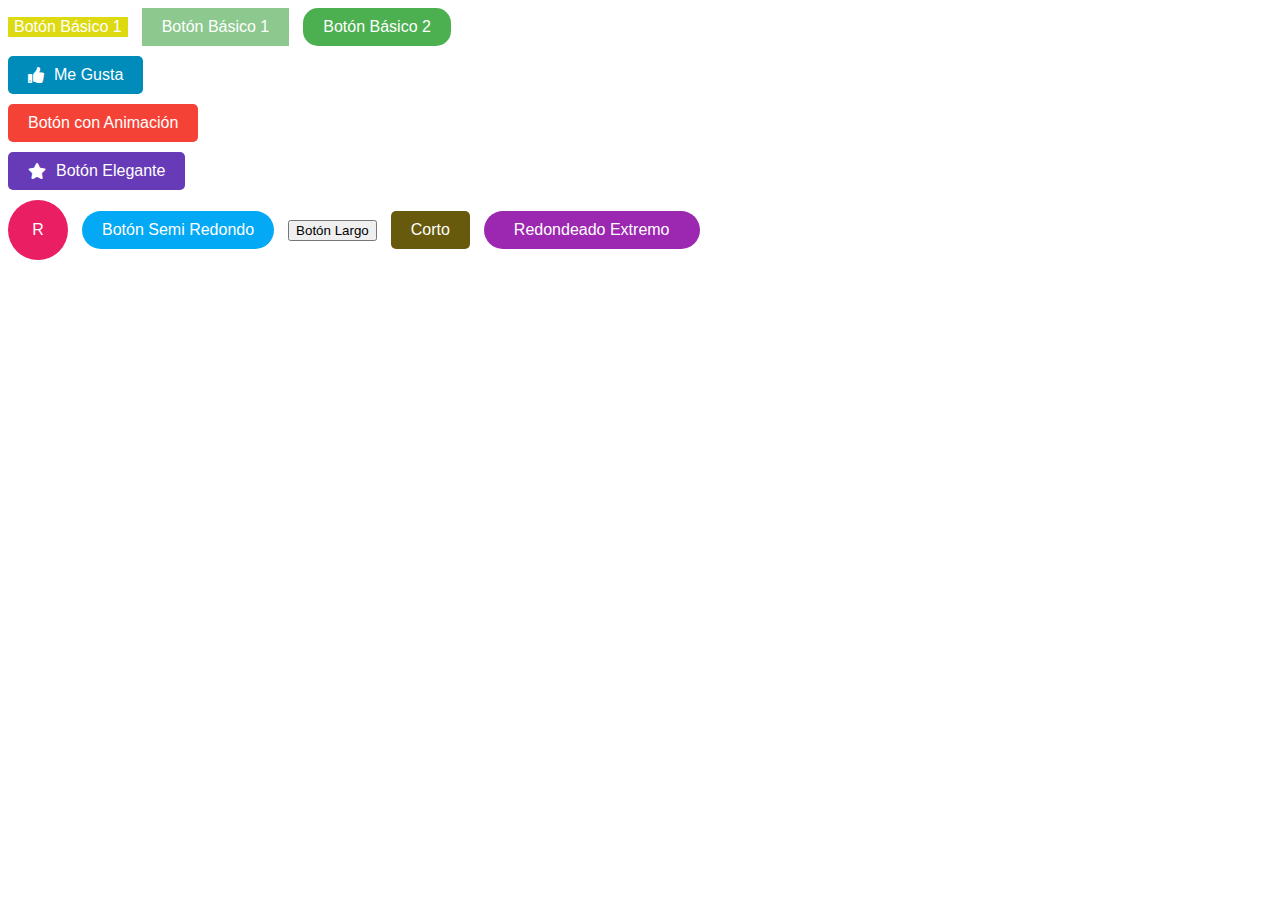
<file: Unidad 2/Eje.3/index.html>
<!DOCTYPE html>
<html lang="en">
<head>
    <meta charset="UTF-8">
    <meta name="viewport" content="width=device-width, initial-scale=1.0">
        <link rel="stylesheet" href="https://cdnjs.cloudflare.com/ajax/libs/font-awesome/5.15.4/css/all.min.css">
        <link rel="stylesheet" href="Estilos.css">
    <title>Document</title>

</head>
<body>

<button class="basic-button-p">Botón Básico 1</button>
<button class="basic-button-">Botón Básico 1</button>
<button class="basic-button">Botón Básico 2</button>
<button class="icon-button"><i class="fas fa-thumbs-up"></i> Me Gusta</button>
<button class="animated-button">Botón con Animación</button>
<button class="fancy-button"><i class="fas fa-star"></i> Botón Elegante</button>
<button class="round-button"> R </button>
<button class="semi-round-button">Botón Semi Redondo</button>
<button class="Long-button">Botón Largo</button>
<button class="short-button">Corto</button>
<button class="extreme-round-button">Redondeado Extremo</button>
    
</body>
</html>
</file>
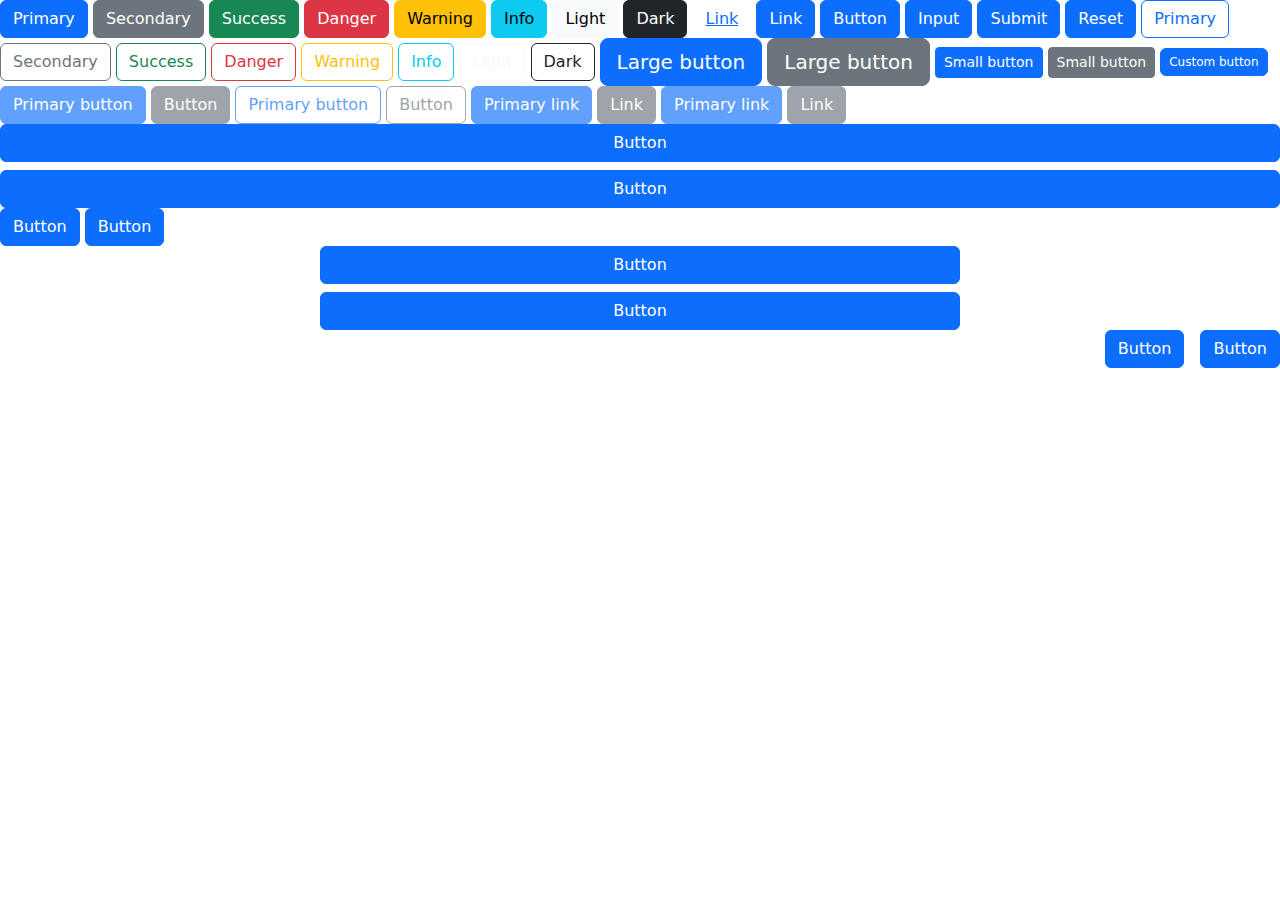
<file: Unidad 2/ejerciciolustra/index.html>
<!DOCTYPE html>
<html lang="en">
<head>
    <meta charset="UTF-8">
    <meta name="viewport" content="width=device-width, initial-scale=1.0">
    <!-- Bootstrap -->
    <link href="https://cdn.jsdelivr.net/npm/bootstrap@5.3.3/dist/css/bootstrap.min.css" rel="stylesheet" integrity="sha384-QWTKZyjpPEjISv5WaRU9OFeRpok6YctnYmDr5pNlyT2bRjXh0JMhjY6hW+ALEwIH" crossorigin="anonymous">
    <title>Botones Bootstrap</title>
</head>
<body>
    <button type="button" class="btn btn-primary">Primary</button>
    <button type="button" class="btn btn-secondary">Secondary</button>
    <button type="button" class="btn btn-success">Success</button>
    <button type="button" class="btn btn-danger">Danger</button>
    <button type="button" class="btn btn-warning">Warning</button>
    <button type="button" class="btn btn-info">Info</button>
    <button type="button" class="btn btn-light">Light</button>
    <button type="button" class="btn btn-dark">Dark</button>
    
    <button type="button" class="btn btn-link">Link</button>

    <a class="btn btn-primary" href="#" role="button">Link</a>
<button class="btn btn-primary" type="submit">Button</button>
<input class="btn btn-primary" type="button" value="Input">
<input class="btn btn-primary" type="submit" value="Submit">
<input class="btn btn-primary" type="reset" value="Reset">

<button type="button" class="btn btn-outline-primary">Primary</button>
<button type="button" class="btn btn-outline-secondary">Secondary</button>
<button type="button" class="btn btn-outline-success">Success</button>
<button type="button" class="btn btn-outline-danger">Danger</button>
<button type="button" class="btn btn-outline-warning">Warning</button>
<button type="button" class="btn btn-outline-info">Info</button>
<button type="button" class="btn btn-outline-light">Light</button>
<button type="button" class="btn btn-outline-dark">Dark</button>

<button type="button" class="btn btn-primary btn-lg">Large button</button>
<button type="button" class="btn btn-secondary btn-lg">Large button</button>

<button type="button" class="btn btn-primary btn-sm">Small button</button>
<button type="button" class="btn btn-secondary btn-sm">Small button</button>

<button type="button" class="btn btn-primary"
        style="--bs-btn-padding-y: .25rem; --bs-btn-padding-x: .5rem; --bs-btn-font-size: .75rem;">
  Custom button
</button>


<button type="button" class="btn btn-primary" disabled>Primary button</button>
<button type="button" class="btn btn-secondary" disabled>Button</button>
<button type="button" class="btn btn-outline-primary" disabled>Primary button</button>
<button type="button" class="btn btn-outline-secondary" disabled>Button</button>

<a class="btn btn-primary disabled" role="button" aria-disabled="true">Primary link</a>
<a class="btn btn-secondary disabled" role="button" aria-disabled="true">Link</a>

<a href="#" class="btn btn-primary disabled" tabindex="-1" role="button" aria-disabled="true">Primary link</a>
<a href="#" class="btn btn-secondary disabled" tabindex="-1" role="button" aria-disabled="true">Link</a>

<div class="d-grid gap-2">
    <button class="btn btn-primary" type="button">Button</button>
    <button class="btn btn-primary" type="button">Button</button>
  </div>

  <div class="d-grid gap-2 d-md-block">
    <button class="btn btn-primary" type="button">Button</button>
    <button class="btn btn-primary" type="button">Button</button>
  </div>

  <div class="d-grid gap-2 col-6 mx-auto">
    <button class="btn btn-primary" type="button">Button</button>
    <button class="btn btn-primary" type="button">Button</button>
  </div>

  <div class="d-grid gap-2 d-md-flex justify-content-md-end">
    <button class="btn btn-primary me-md-2" type="button">Button</button>
    <button class="btn btn-primary" type="button">Button</button>
  </div>

 
  

    
<!-- Script Bootstrap -->
<script src="https://cdn.jsdelivr.net/npm/bootstrap@5.3.3/dist/js/bootstrap.bundle.min.js" integrity="sha384-YvpcrYf0tY3lHB60NNkmXc5s9fDVZLESaAA55NDzOxhy9GkcIdslK1eN7N6jIeHz" crossorigin="anonymous"></script>
</body>
</html>
</file>
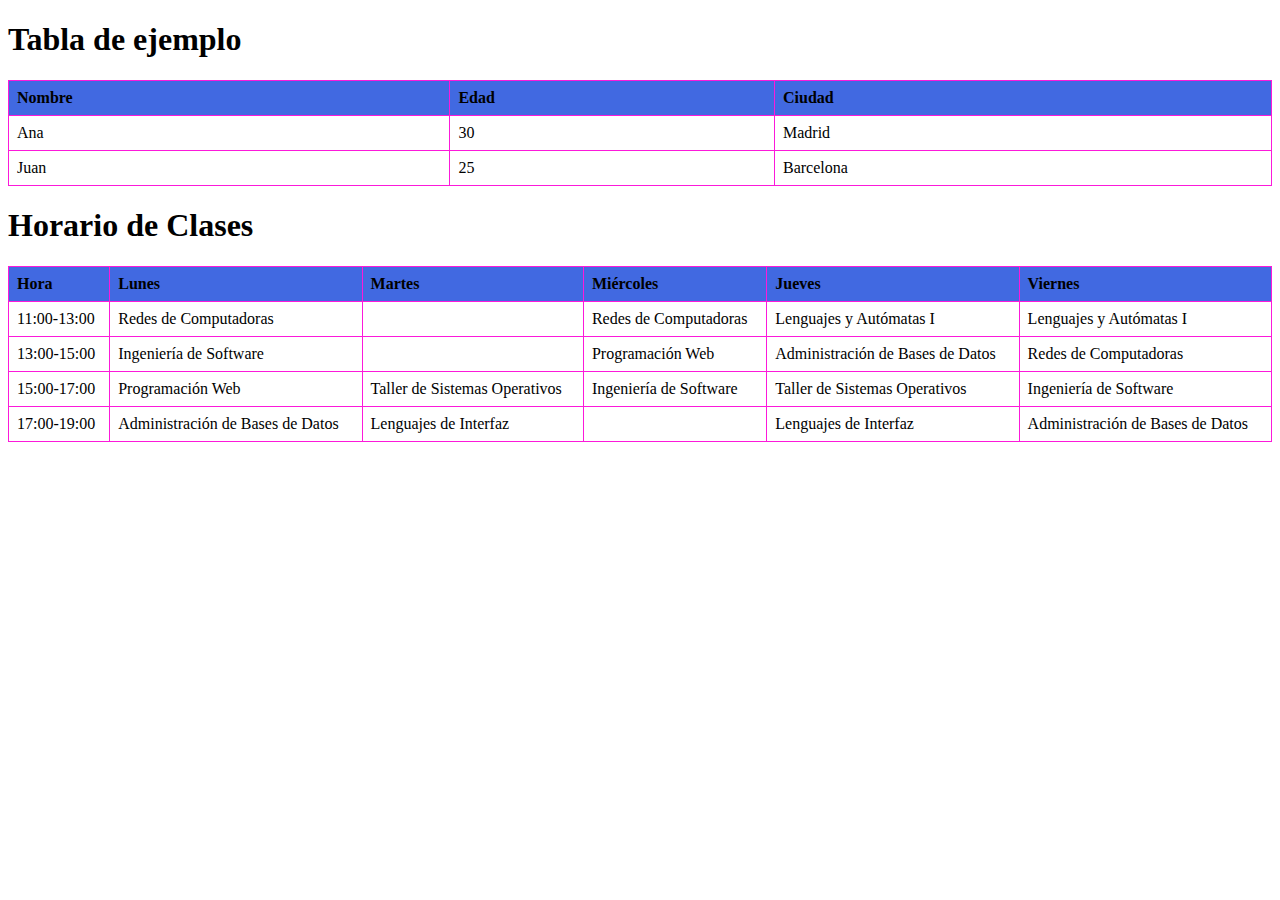
<file: Unidad 2/Tabla/tabla.html>
<!DOCTYPE html>
<html lang="en">
<head>
    <meta charset="UTF-8">
    <meta name="viewport" content="width=device-width, initial-scale=1.0">
    <link rel="stylesheet" href="./Es.css">
    <title>Document</title>
</head>
<body>
    <body>

        <h1>Tabla de ejemplo</h1>
        <table>
        <tr>
        <th>Nombre</th>
       <th>Edad</th>
       <th>Ciudad</th>
        </tr>
        <tr>
        <td>Ana</td>
         <td>30</td>
        <td>Madrid</td>
        </tr>
        <tr>
     <td>Juan</td>
    <td>25</td>
    <td>Barcelona</td>
    </tr>    
    </table>
    <body>
    
        <h1>Horario de Clases</h1>
        <table>
            <tr>
                <th>Hora</th>
                <th>Lunes</th>
                <th>Martes</th>
                <th>Miércoles</th>
                <th>Jueves</th>
                <th>Viernes</th>
            </tr>
            <tr>
                <td>11:00-13:00</td>
                <td>Redes de Computadoras</td>
                <td></td>
                <td>Redes de Computadoras</td>
                <td>Lenguajes y Autómatas I</td>
                <td>Lenguajes y Autómatas I</td>
            </tr>
            <tr>
                <td>13:00-15:00</td>
                <td>Ingeniería de Software</td>
                <td></td>
                <td>Programación Web</td>
                <td>Administración de Bases de Datos</td>
                <td>Redes de Computadoras</td>
            </tr>
            <tr>
                <td>15:00-17:00</td>
                <td>Programación Web</td>
                <td>Taller de Sistemas Operativos</td>
                <td>Ingeniería de Software</td>
                <td>Taller de Sistemas Operativos</td>
                <td>Ingeniería de Software</td>
            </tr>
            <tr>
                <td>17:00-19:00</td>
                <td>Administración de Bases de Datos</td>
                <td>Lenguajes de Interfaz</td>
                <td></td>
                <td>Lenguajes de Interfaz</td>
                <td>Administración de Bases de Datos</td>
            </tr>
        </table>
    
    </body>
    </html>
</file>
<file: Unidad 2/Eje.3/Estilos.css>
/* Ejemplo 1 */
.basic-button-p {

    font-size: 16px;
    background-color: #ddda12;
    color: white;
    border: none;
    cursor: pointer;
}
.basic-button- {
    padding: 10px 20px; 
    font-size: 16px; 
    background-color: #8dc98f; 
    color: white; 
    border: none;
    cursor: pointer;
    }

.basic-button {
    padding: 10px 20px;
    font-size: 16px;
    background-color: #4CAF50;
    color: white;
    border: none;
    border-radius: 15px;
    cursor: pointer;
}
.icon-button {
    padding: 10px 20px; 
    font-size: 16px; 
    background-color: #008CBA; 
    color: white; 
    border: none; 
    border-radius: 5px;
    cursor: pointer; 
    display: flex;
    align-items: center;
    }
.icon-button i { 
    margin-right: 10px;
}
.animated-button {
padding: 10px 20px;
 font-size: 16px; 
 background-color: #f44336; 
 color: white; 
 border: none; 
 border-radius: 5px; 
 cursor: pointer;
position: relative; 
overflow: hidden;
}
.animated-button::after {
    content: "";
    background: #FFF;
    display: block;
    position: absolute;
    padding-top: 300%; 
    padding-left: 350%; 
    margin-left: -20px !important;
    margin-top: -120%;
    opacity: 0;
    transition: all 0.8s;
    }
    .animated-button:active::after {
    padding: 0; 
    margin: 0; 
    opacity: 1;
    transition: 0s;
    }
    .fancy-button {
        padding: 10px 20px;
        font-size: 16px;
        background-color: #673AB7;
        color: white;
        border: none;
        border-radius: 5px;
        cursor: pointer;
        display: flex;
        align-items: center;
        position: relative;
        overflow: hidden;
    }
    
    .fancy-button i {
        margin-right: 10px;
    }
    
    .fancy-button::after {
        content: "";
        background: #FFF;
        display: block;
        position: absolute;
        padding-top: 300%;
        padding-left: 350%;
        margin-left: -20px !important; /* Se agregó el signo '!' antes de 'important' */
        margin-top: -120%;
        opacity: 0;
        transition: all 0.85s; /* Se agregó la unidad 's' para los segundos */
    }
    
    .fancy-button:active::after {
        padding: 0;
        margin: 0;
        opacity: 1;
        transition: 0s;
    }
    .round-button {
        padding: 10px;
        font-size: 16px;
        background-color: #E91E63;
        color: white;
        border: none;
        border-radius: 50%;
        width: 60px;
        height: 60px;
        cursor: pointer;
    }
    .semi-round-button {
        padding: 10px 20px;
        font-size: 16px;
        background-color: #03A9F4;
        color: white;
        border: none;
        border-radius: 20px;
        cursor: pointer;
    }
/* Botón largo */
.long-button {
    padding: 10px 50px;
    font-size: 16px;
    background-color: #FF9800;
    color: white;
    border: none;
    border-radius: 5px;
    cursor: pointer;
}
.short-button {
    padding: 10px 20px;
    font-size: 16px;
    background-color: #685a0c;
    color: white;
    border: none;
    border-radius: 5px;
    cursor: pointer;
}
/* Botón con extremos redondeados */
.extreme-round-button {
    padding: 10px 30px;
    font-size: 16px;
    background-color: #9C27B0;
    color: white;
    border: none;
    border-radius: 50px;
    cursor: pointer;
}                
button{
    margin-bottom: 10px;
    margin-right: 10px;

}
</file>
<file: Unidad 2/Tabla/Es.css>
table{
    width: 100%;
    border-collapse:collapse ;
}
th, td{
    border: 1px solid #fc19da;
    padding: 8px;
    text-align: left;
}
th{
    background-color:royalblue;

}
</file>
